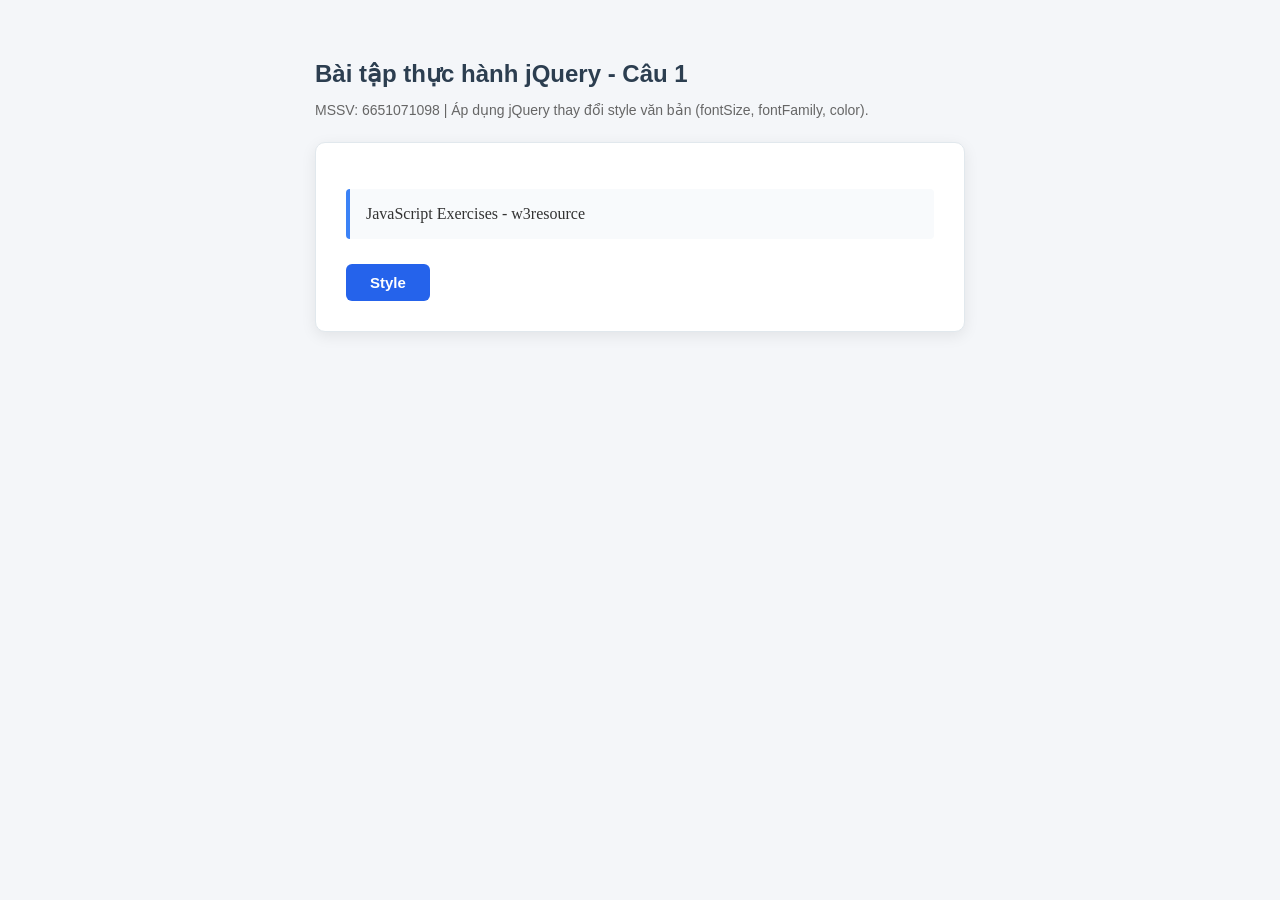
<file: C1_6651071098/index.html>
<!DOCTYPE html>
<html lang="vi">
<head>
  <meta charset="utf-8" />
  <meta name="viewport" content="width=device-width, initial-scale=1.0">
  <title>JS DOM paragraph style</title>
  <link rel="stylesheet" href="Styles/cau1.css" />
  <script src="Scripts/jquery.min.js"></script>
  <script src="Scripts/cau1.js" defer></script>
</head> 
<body>
  <div class="container">
    <h2>Bài tập thực hành jQuery - Câu 1</h2>
    <p class="desc">MSSV: 6651071098 | Áp dụng jQuery thay đổi style văn bản (fontSize, fontFamily, color).</p>
    
    <div class="card">
      <p id="text">JavaScript Exercises - w3resource</p> 
      <div>
        <button id="jsstyle" onclick="js_style()">Style</button>
      </div>
    </div>
  </div>
</body>
</html>
</file>
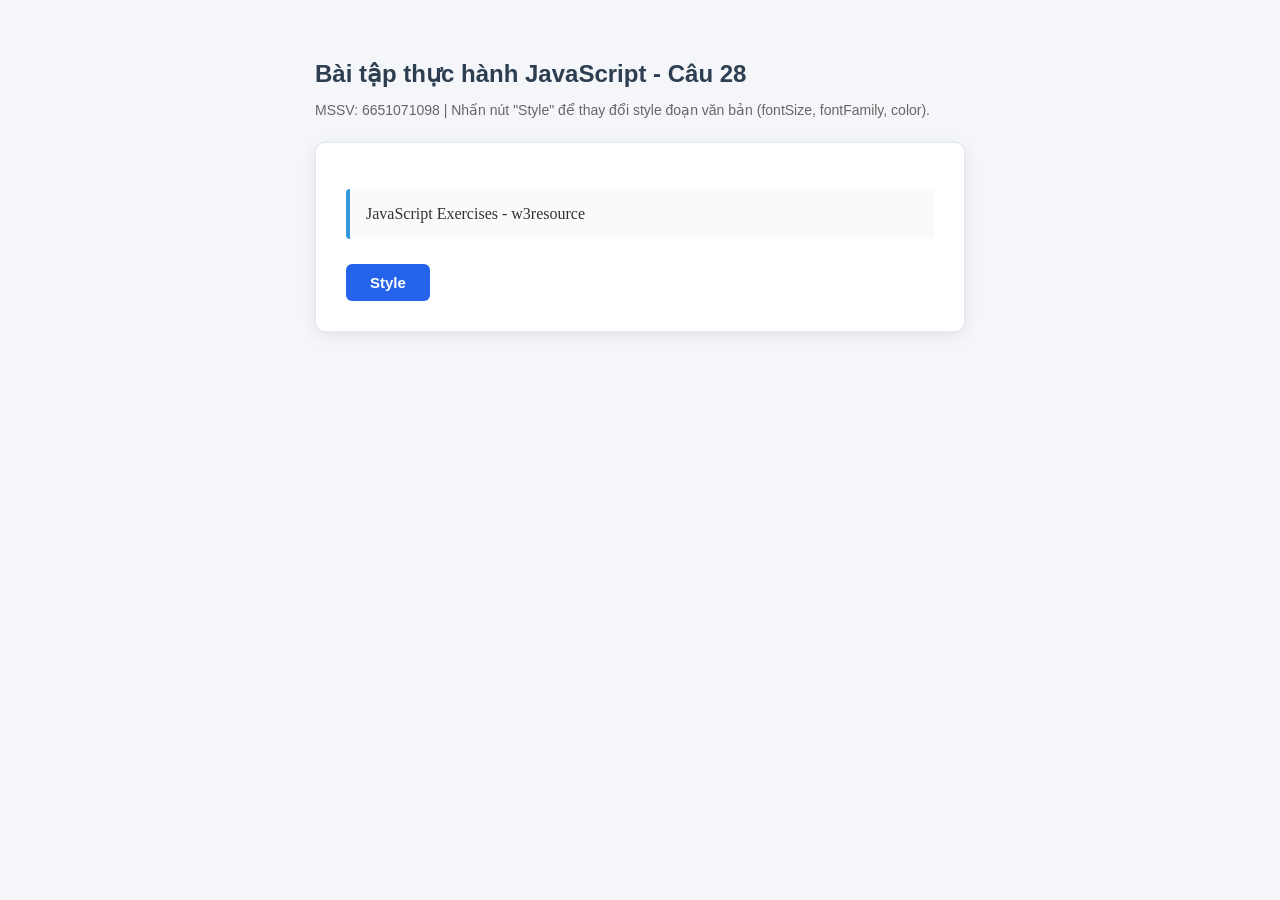
<file: C28_6651071098/index.html>
<!DOCTYPE html>
<html lang="vi">
<head>
  <meta charset="utf-8" />
  <meta name="viewport" content="width=device-width, initial-scale=1.0">
  <title>JS DOM paragraph style</title>
  <link rel="stylesheet" href="Styles/cau28.css" />
  <script src="Scripts/cau28.js" defer></script>
</head>
<body>
  <div class="container">
    <h2>Bài tập thực hành JavaScript - Câu 28</h2>
    <p class="desc">MSSV: 6651071098 | Nhấn nút "Style" để thay đổi style đoạn văn bản (fontSize, fontFamily, color).</p>
    
    <div class="card">
      <p id="text">JavaScript Exercises - w3resource</p>
      <div>
        <button id="jsstyle" onclick="js_style()">Style</button>
      </div>
    </div>
  </div>
</body>
</html>
</file>
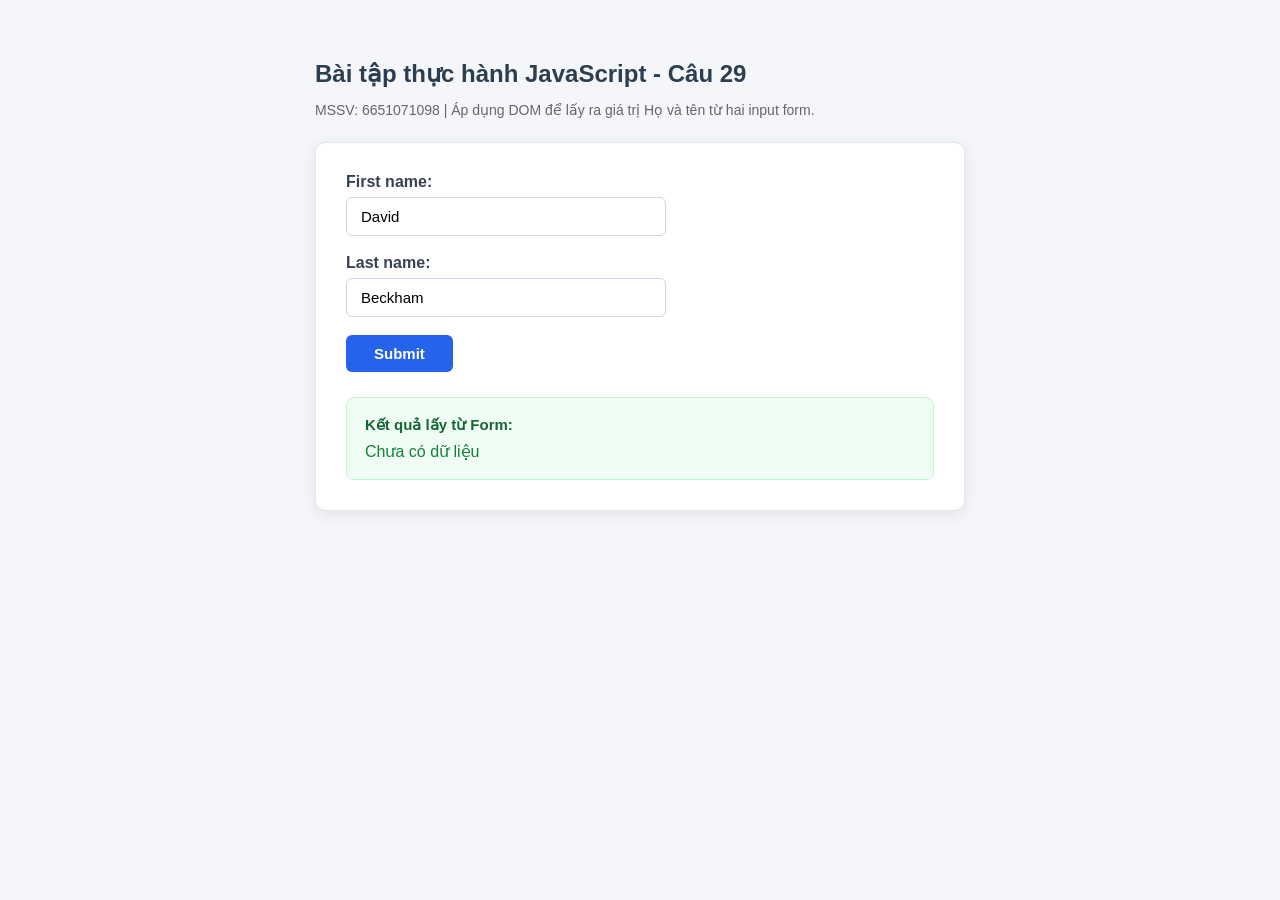
<file: C29_6651071098/index.html>
<!DOCTYPE html>
<html lang="vi">
<head>
  <meta charset="utf-8" />
  <meta name="viewport" content="width=device-width, initial-scale=1.0">
  <title>Return first and last name from a form</title>
  <link rel="stylesheet" href="Styles/cau29.css" />
  <script src="Scripts/cau29.js" defer></script>
</head>
<body>
  <div class="container">
    <h2>Bài tập thực hành JavaScript - Câu 29</h2>
    <p class="desc">MSSV: 6651071098 | Áp dụng DOM để lấy ra giá trị Họ và tên từ hai input form.</p>
    
    <div class="card">
      <form id="form1" onsubmit="getFormvalue(event); return false;">
        <div class="form-group">
          <label for="fname">First name:</label>
          <input type="text" id="fname" name="fname" value="David" />
        </div>
        
        <div class="form-group">
          <label for="lname">Last name:</label>
          <input type="text" id="lname" name="lname" value="Beckham" />
        </div>
        
        <div class="form-group">
          <input type="submit" id="submitBtn" value="Submit" />
        </div>
      </form>
      
      <div id="resultBox" class="result-box">
        <h4>Kết quả lấy từ Form:</h4>
        <p id="resultText">Chưa có dữ liệu</p>
      </div>
    </div>
  </div>
</body>
</html>
</file>
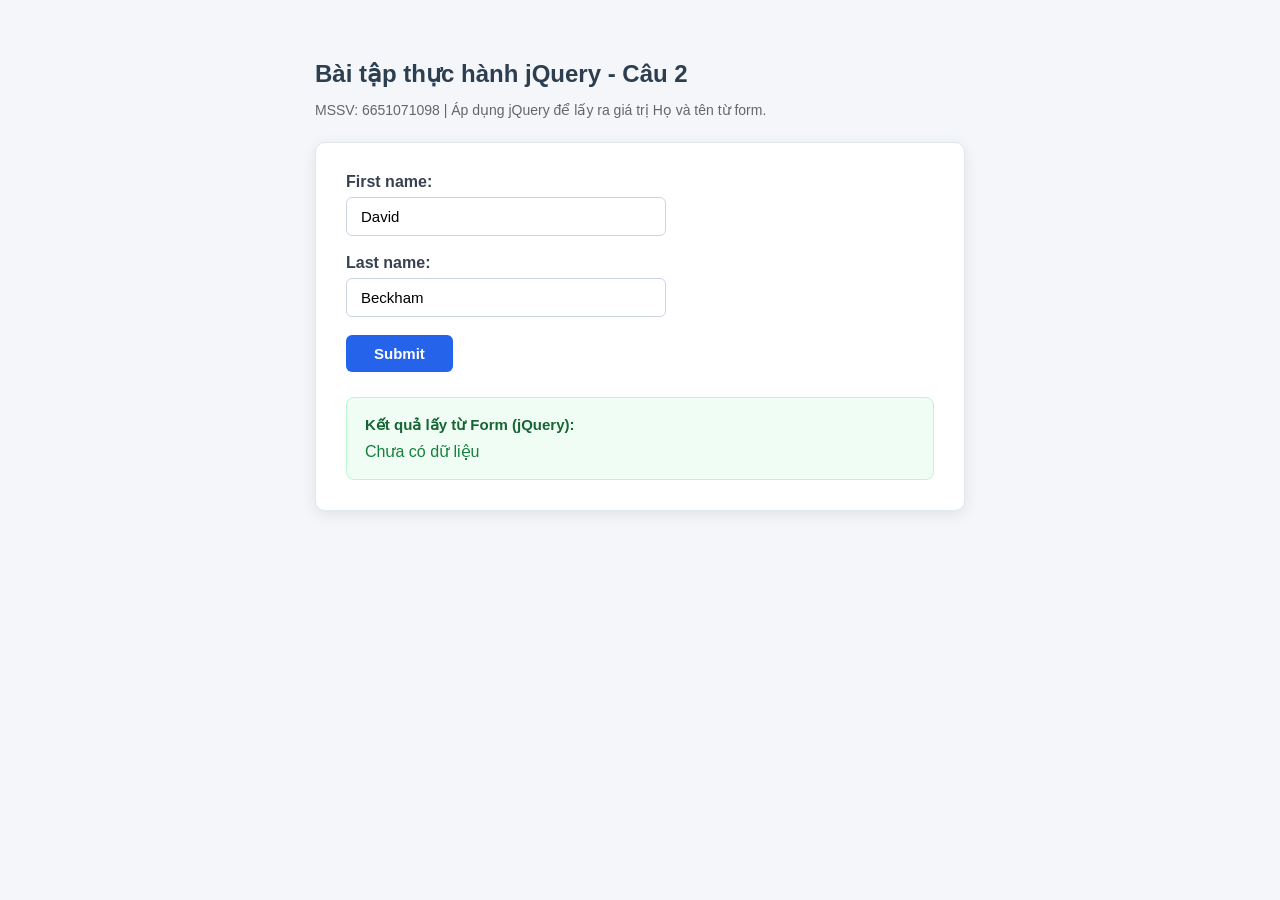
<file: C2_6651071098/index.html>
<!DOCTYPE html>
<html lang="vi">
<head>
  <meta charset="utf-8" />
  <meta name="viewport" content="width=device-width, initial-scale=1.0">
  <title>Return first and last name from a form</title>
  <link rel="stylesheet" href="Styles/cau2.css" />
  <script src="Scripts/jquery.min.js"></script>
  <script src="Scripts/cau2.js" defer></script>
</head>
<body>
  <div class="container">
    <h2>Bài tập thực hành jQuery - Câu 2</h2>
    <p class="desc">MSSV: 6651071098 | Áp dụng jQuery để lấy ra giá trị Họ và tên từ form.</p>
    
    <div class="card">
      <form id="form1" onsubmit="getFormvalue(event); return false;">
        <div class="form-group">
          <label for="fname">First name:</label>
          <input type="text" id="fname" name="fname" value="David" />
        </div>
        
        <div class="form-group">
          <label for="lname">Last name:</label>
          <input type="text" id="lname" name="lname" value="Beckham" />
        </div>
        
        <div class="form-group">
          <input type="submit" id="submitBtn" value="Submit" />
        </div>
      </form>
      
      <div id="resultBox" class="result-box">
        <h4>Kết quả lấy từ Form (jQuery):</h4>
        <p id="resultText">Chưa có dữ liệu</p>
      </div>
    </div>
  </div>
</body>
</html>
</file>
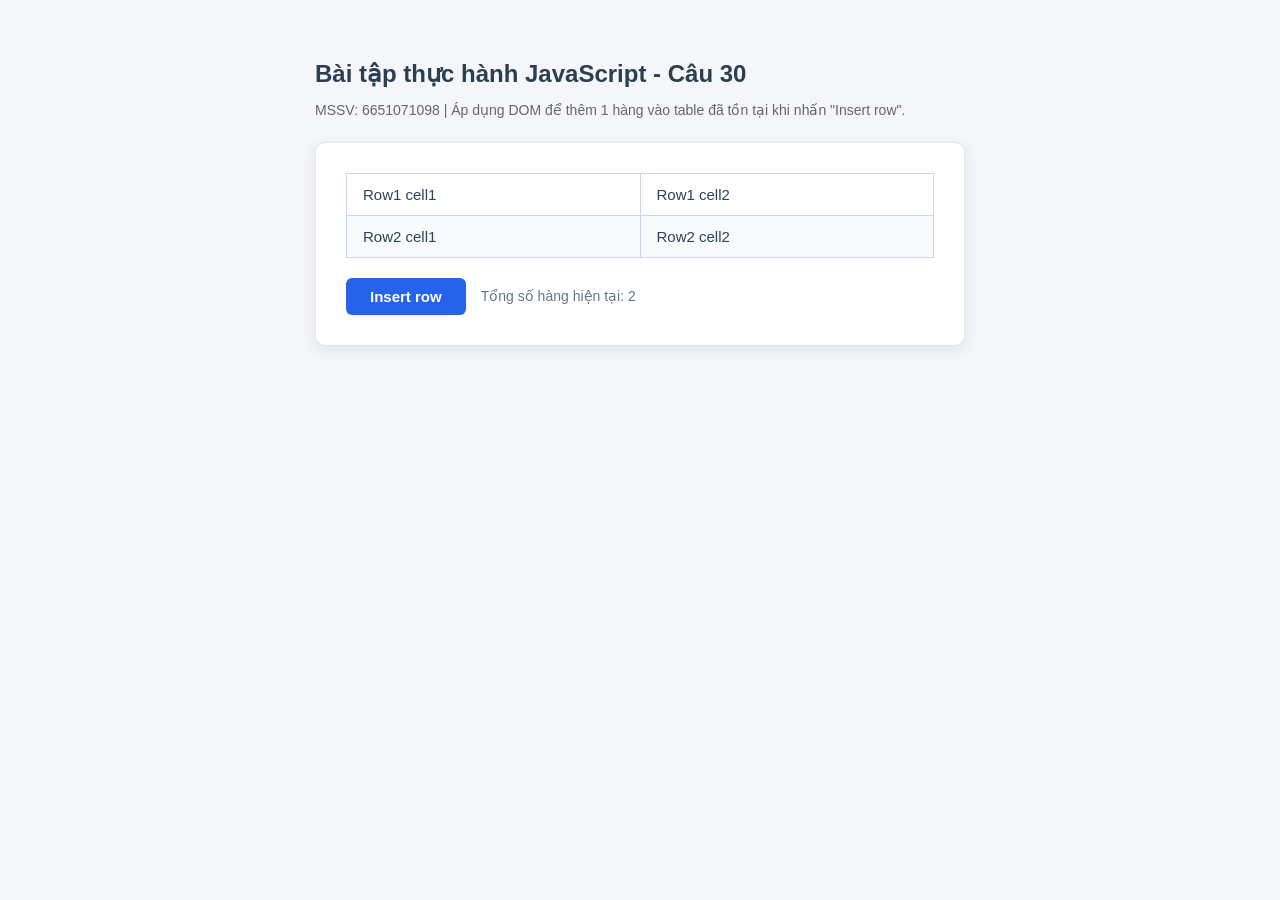
<file: C30_6651071098/index.html>
<!DOCTYPE html>
<html lang="vi">
<head>
  <meta charset="utf-8" />
  <meta name="viewport" content="width=device-width, initial-scale=1.0">
  <title>Insert row in a table - w3resource</title>
  <link rel="stylesheet" href="Styles/cau30.css" />
  <script src="Scripts/cau30.js" defer></script>
</head>
<body>
  <div class="container">
    <h2>Bài tập thực hành JavaScript - Câu 30</h2>
    <p class="desc">MSSV: 6651071098 | Áp dụng DOM để thêm 1 hàng vào table đã tồn tại khi nhấn "Insert row".</p>
    
    <div class="card">
      <table id="sampleTable" border="1">
        <tr>
          <td>Row1 cell1</td>
          <td>Row1 cell2</td>
        </tr>
        <tr>
          <td>Row2 cell1</td>
          <td>Row2 cell2</td>
        </tr>
      </table>
      
      <div class="actions">
        <input type="button" id="insertBtn" onclick="insert_Row()" value="Insert row" />
        <span id="rowCountInfo" class="info-text">Tổng số hàng hiện tại: 2</span>
      </div>
    </div>
  </div>
</body>
</html>
</file>
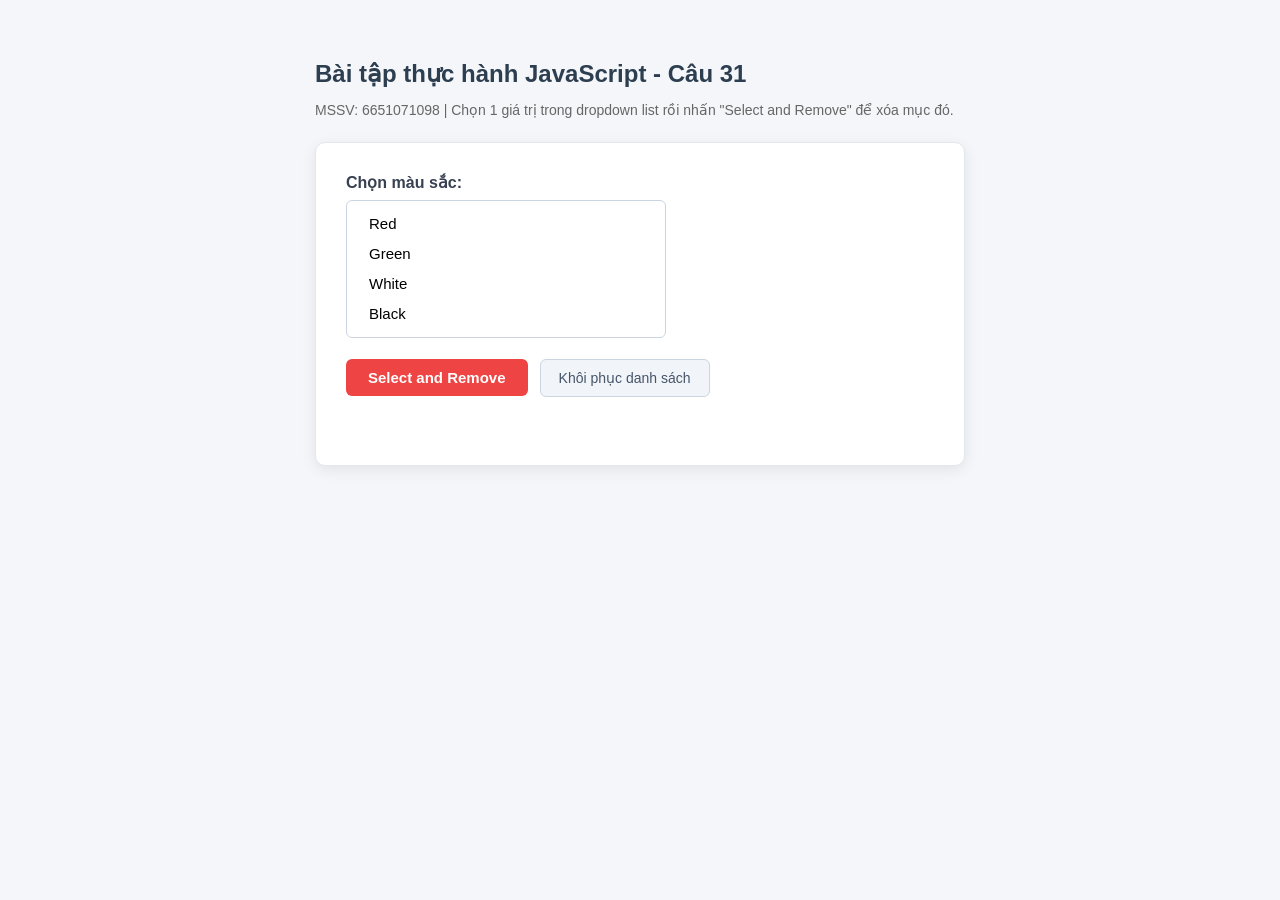
<file: C31_6651071098/index.html>
<!DOCTYPE html>
<html lang="vi">
<head>
  <meta charset="utf-8" />
  <meta name="viewport" content="width=device-width, initial-scale=1.0">
  <title>Remove items from a dropdown list</title>
  <link rel="stylesheet" href="Styles/cau31.css" />
  <script src="Scripts/cau31.js" defer></script>
</head>
<body>
  <div class="container">
    <h2>Bài tập thực hành JavaScript - Câu 31</h2>
    <p class="desc">MSSV: 6651071098 | Chọn 1 giá trị trong dropdown list rồi nhấn "Select and Remove" để xóa mục đó.</p>
    
    <div class="card">
      <form onsubmit="return false;">
        <div class="select-group">
          <label for="colorSelect">Chọn màu sắc:</label>
          <select id="colorSelect" size="4">
            <option>Red</option>
            <option>Green</option>
            <option>White</option>
            <option>Black</option>
          </select>
        </div>
        
        <div class="actions">
          <input type="button" id="removeBtn" onclick="removecolor()" value="Select and Remove" />
          <button type="button" id="resetBtn" onclick="resetList()">Khôi phục danh sách</button>
        </div>
      </form>
      
      <div id="statusMsg" class="status-msg"></div>
    </div>
  </div>
</body>
</html>
</file>
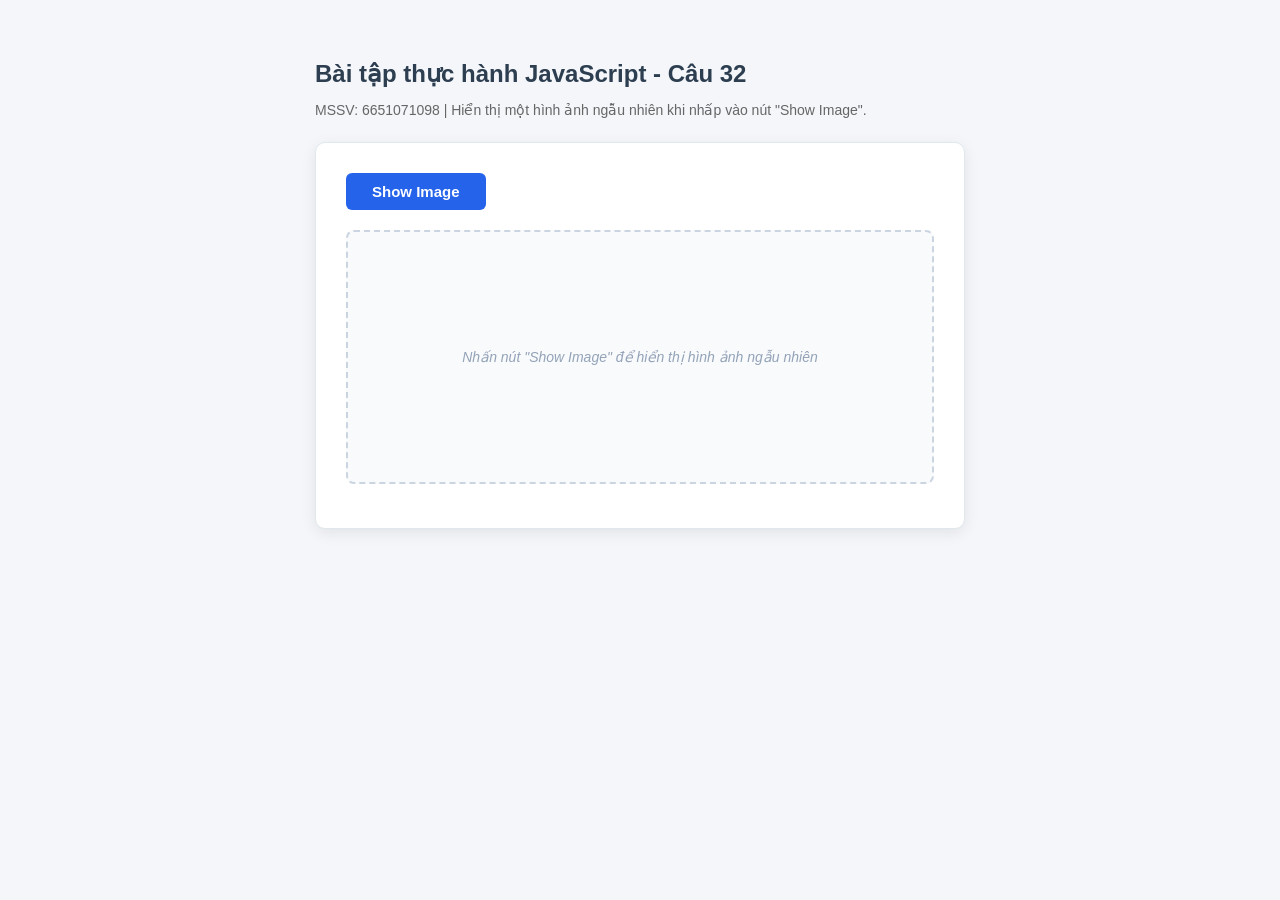
<file: C32_6651071098/index.html>
<!DOCTYPE html>
<html lang="vi">
<head>
  <meta charset="utf-8" />
  <meta name="viewport" content="width=device-width, initial-scale=1.0">
  <title>Display a random image.</title>
  <link rel="stylesheet" href="Styles/cau32.css" />
  <script src="Scripts/cau32.js" defer></script>
</head>
<body>
  <div class="container">
    <h2>Bài tập thực hành JavaScript - Câu 32</h2>
    <p class="desc">MSSV: 6651071098 | Hiển thị một hình ảnh ngẫu nhiên khi nhấp vào nút "Show Image".</p>
    
    <div class="card">
      <div class="actions">
        <button id="jsstyle" onclick="display_random_image()">Show Image</button>
      </div>

      <div id="imageContainer" class="image-container">
        <p class="placeholder-text">Nhấn nút "Show Image" để hiển thị hình ảnh ngẫu nhiên</p>
      </div>
      <div id="imageInfo" class="image-info"></div>
    </div>
  </div>
</body>
</html>
</file>
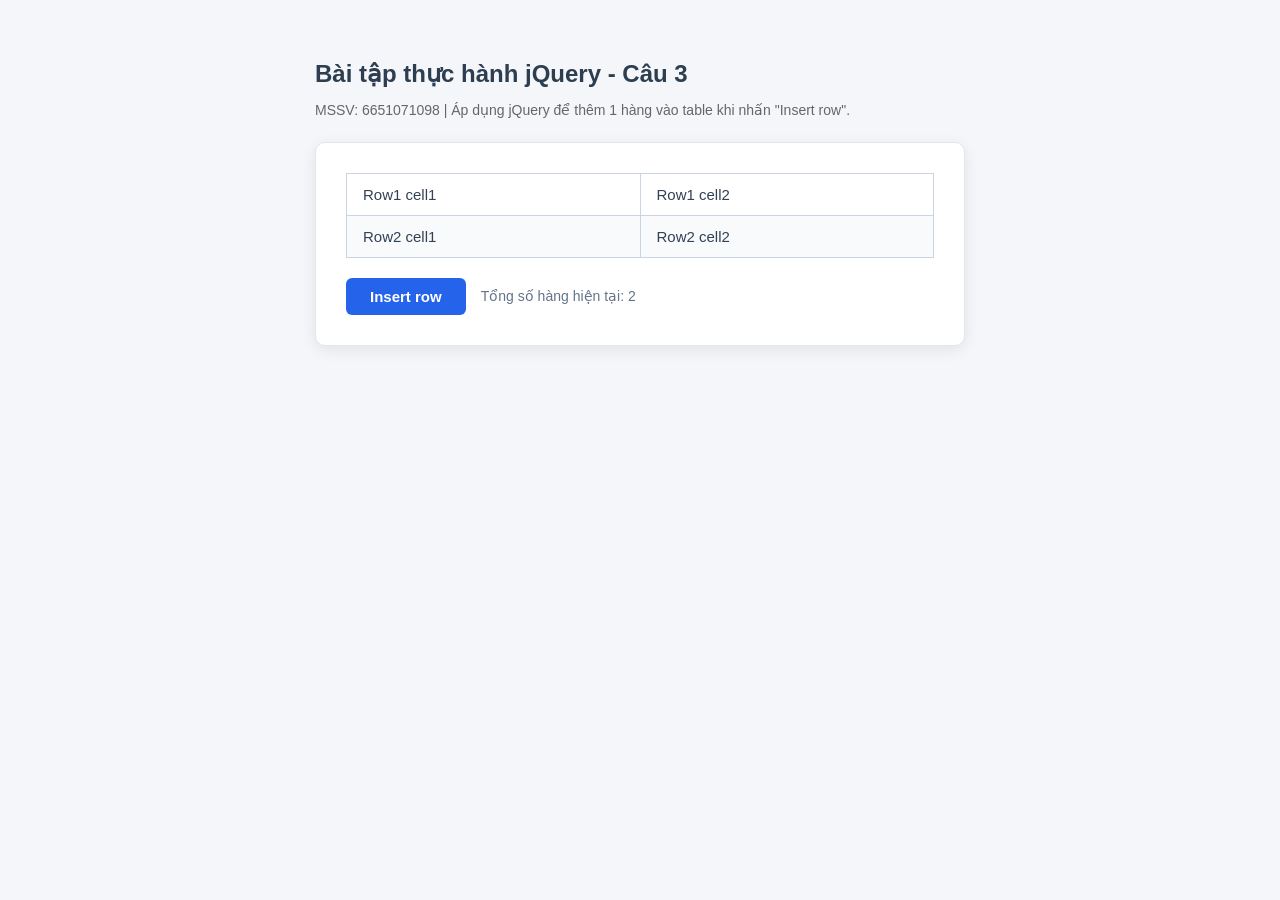
<file: C3_6651071098/index.html>
<!DOCTYPE html>
<html lang="vi">
<head>
  <meta charset="utf-8" />
  <meta name="viewport" content="width=device-width, initial-scale=1.0">
  <title>Insert row in a table - w3resource</title>
  <link rel="stylesheet" href="Styles/cau3.css" />
  <script src="Scripts/jquery.min.js"></script>
  <script src="Scripts/cau3.js" defer></script>
</head>
<body>
  <div class="container">
    <h2>Bài tập thực hành jQuery - Câu 3</h2>
    <p class="desc">MSSV: 6651071098 | Áp dụng jQuery để thêm 1 hàng vào table khi nhấn "Insert row".</p>
    
    <div class="card">
      <table id="sampleTable" border="1">
        <tr>
          <td>Row1 cell1</td>
          <td>Row1 cell2</td>
        </tr>
        <tr>
          <td>Row2 cell1</td>
          <td>Row2 cell2</td>
        </tr>
      </table>
      
      <div class="actions">
        <input type="button" id="insertBtn" onclick="insert_Row()" value="Insert row" />
        <span id="rowCountInfo" class="info-text">Tổng số hàng hiện tại: 2</span>
      </div>
    </div>
  </div>
</body>
</html>
</file>
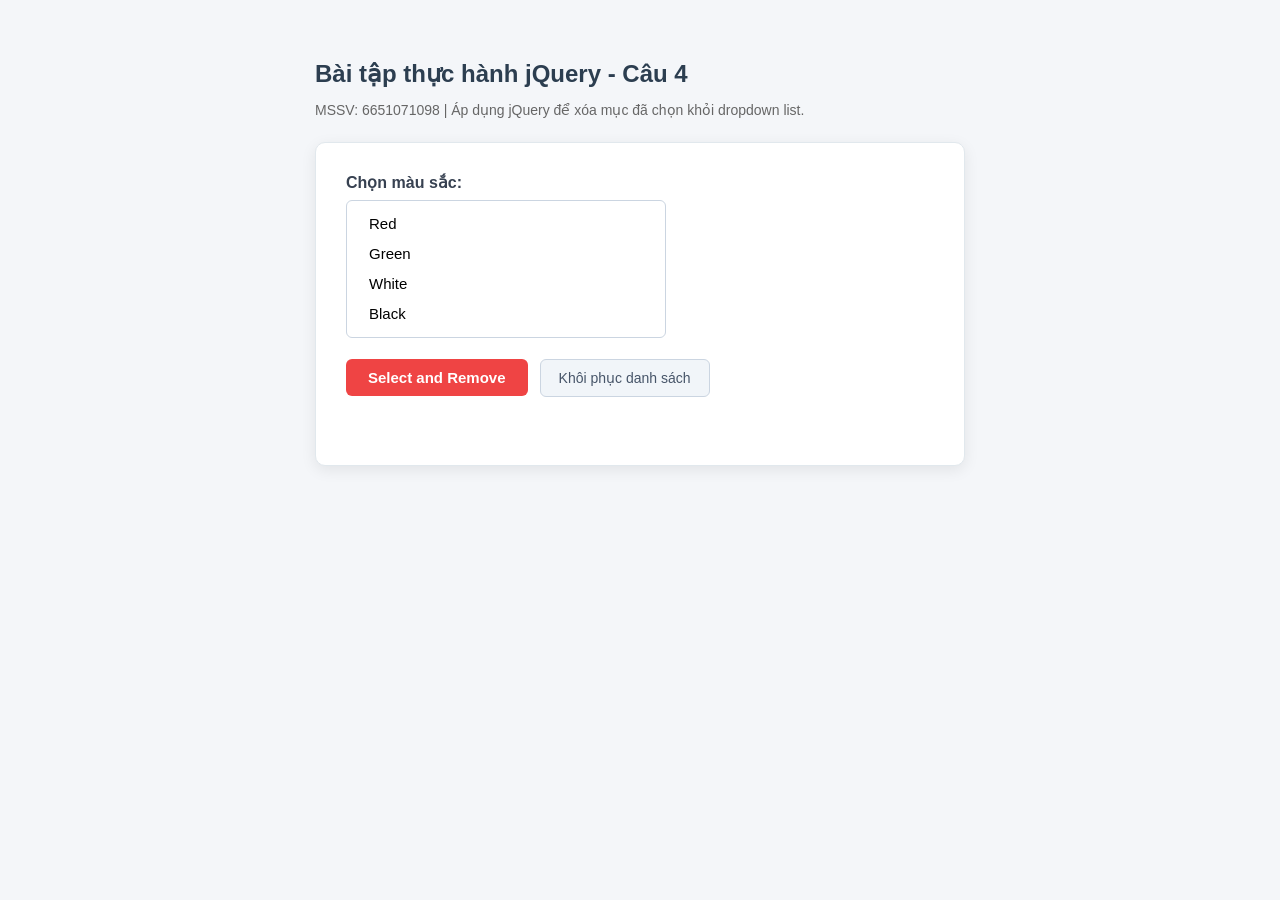
<file: C4_6651071098/index.html>
<!DOCTYPE html>
<html lang="vi">
<head>
  <meta charset="utf-8" />
  <meta name="viewport" content="width=device-width, initial-scale=1.0">
  <title>Remove items from a dropdown list</title>
  <link rel="stylesheet" href="Styles/cau4.css" />
  <script src="Scripts/jquery.min.js"></script>
  <script src="Scripts/cau4.js" defer></script>
</head>
<body>
  <div class="container">
    <h2>Bài tập thực hành jQuery - Câu 4</h2>
    <p class="desc">MSSV: 6651071098 | Áp dụng jQuery để xóa mục đã chọn khỏi dropdown list.</p>
    
    <div class="card">
      <form onsubmit="return false;">
        <div class="select-group">
          <label for="colorSelect">Chọn màu sắc:</label>
          <select id="colorSelect" size="4">
            <option>Red</option>
            <option>Green</option>
            <option>White</option>
            <option>Black</option>
          </select>
        </div>
        
        <div class="actions">
          <input type="button" id="removeBtn" onclick="removecolor()" value="Select and Remove" />
          <button type="button" id="resetBtn" onclick="resetList()">Khôi phục danh sách</button>
        </div>
      </form>
      
      <div id="statusMsg" class="status-msg"></div>
    </div>
  </div>
</body>
</html>
</file>
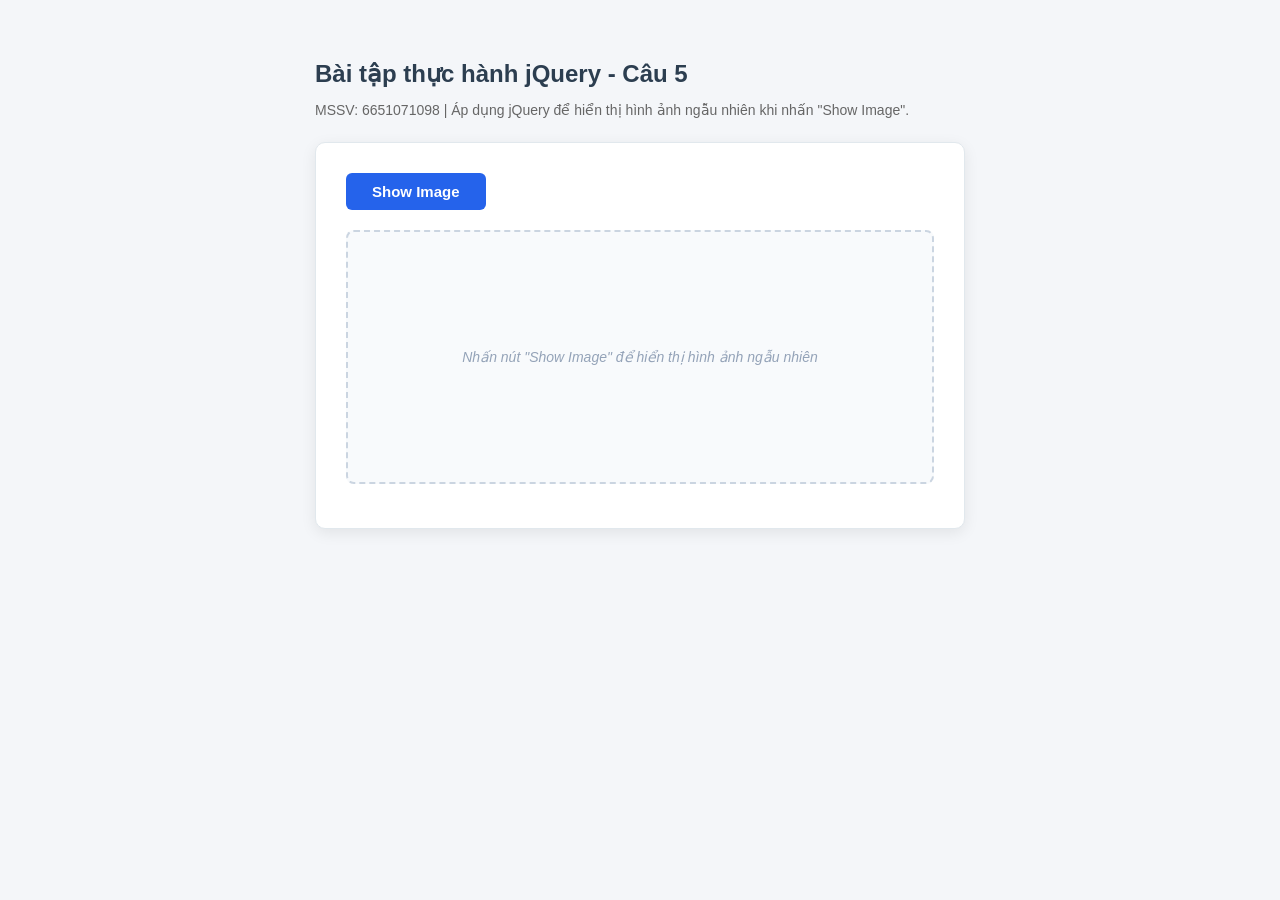
<file: C5_6651071098/index.html>
<!DOCTYPE html>
<html lang="vi">
<head>
  <meta charset="utf-8" />
  <meta name="viewport" content="width=device-width, initial-scale=1.0">
  <title>Display a random image.</title>
  <link rel="stylesheet" href="Styles/cau5.css" />
  <script src="Scripts/jquery.min.js"></script>
  <script src="Scripts/cau5.js" defer></script>
</head>
<body>
  <div class="container">
    <h2>Bài tập thực hành jQuery - Câu 5</h2>
    <p class="desc">MSSV: 6651071098 | Áp dụng jQuery để hiển thị hình ảnh ngẫu nhiên khi nhấn "Show Image".</p>
    
    <div class="card">
      <div class="actions">
        <button id="jsstyle" onclick="display_random_image()">Show Image</button>
      </div>

      <div id="imageContainer" class="image-container">
        <p class="placeholder-text">Nhấn nút "Show Image" để hiển thị hình ảnh ngẫu nhiên</p>
      </div>
      <div id="imageInfo" class="image-info"></div>
    </div>
  </div>
</body>
</html>
</file>
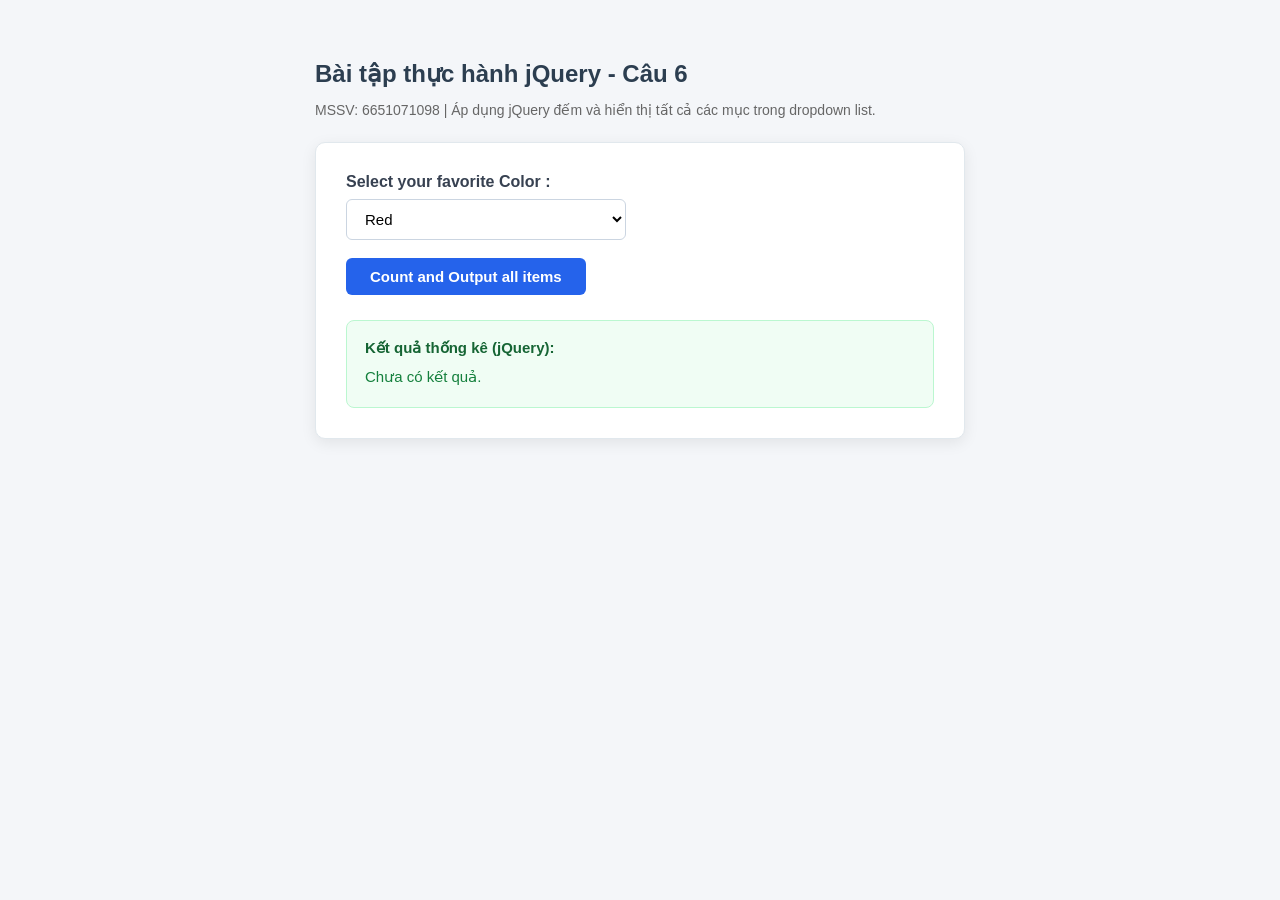
<file: C6_6651071098/index.html>
<!DOCTYPE html>
<html lang="vi">
<head>
  <meta charset="utf-8" />
  <meta name="viewport" content="width=device-width, initial-scale=1.0">
  <title>Count and display items of a dropdown list - w3resource</title>
  <link rel="stylesheet" href="Styles/cau6.css" />
  <script src="Scripts/jquery.min.js"></script>
  <script src="Scripts/cau6.js" defer></script>
</head>
<body>
  <div class="container">
    <h2>Bài tập thực hành jQuery - Câu 6</h2>
    <p class="desc">MSSV: 6651071098 | Áp dụng jQuery đếm và hiển thị tất cả các mục trong dropdown list.</p>
    
    <div class="card">
      <form onsubmit="return false;">
        <label for="mySelect" class="form-label">Select your favorite Color :</label>
        <select id="mySelect">
          <option>Red</option>
          <option>Green</option>
          <option>Blue</option>
          <option>White</option>
        </select>
        <br><br>
        <input type="button" id="countBtn" onclick="getOptions()" value="Count and Output all items" />
      </form>
      
      <div id="resultBox" class="result-box">
        <h4>Kết quả thống kê (jQuery):</h4>
        <p id="resultText">Chưa có kết quả.</p>
      </div>
    </div>
  </div>
</body>
</html>
</file>
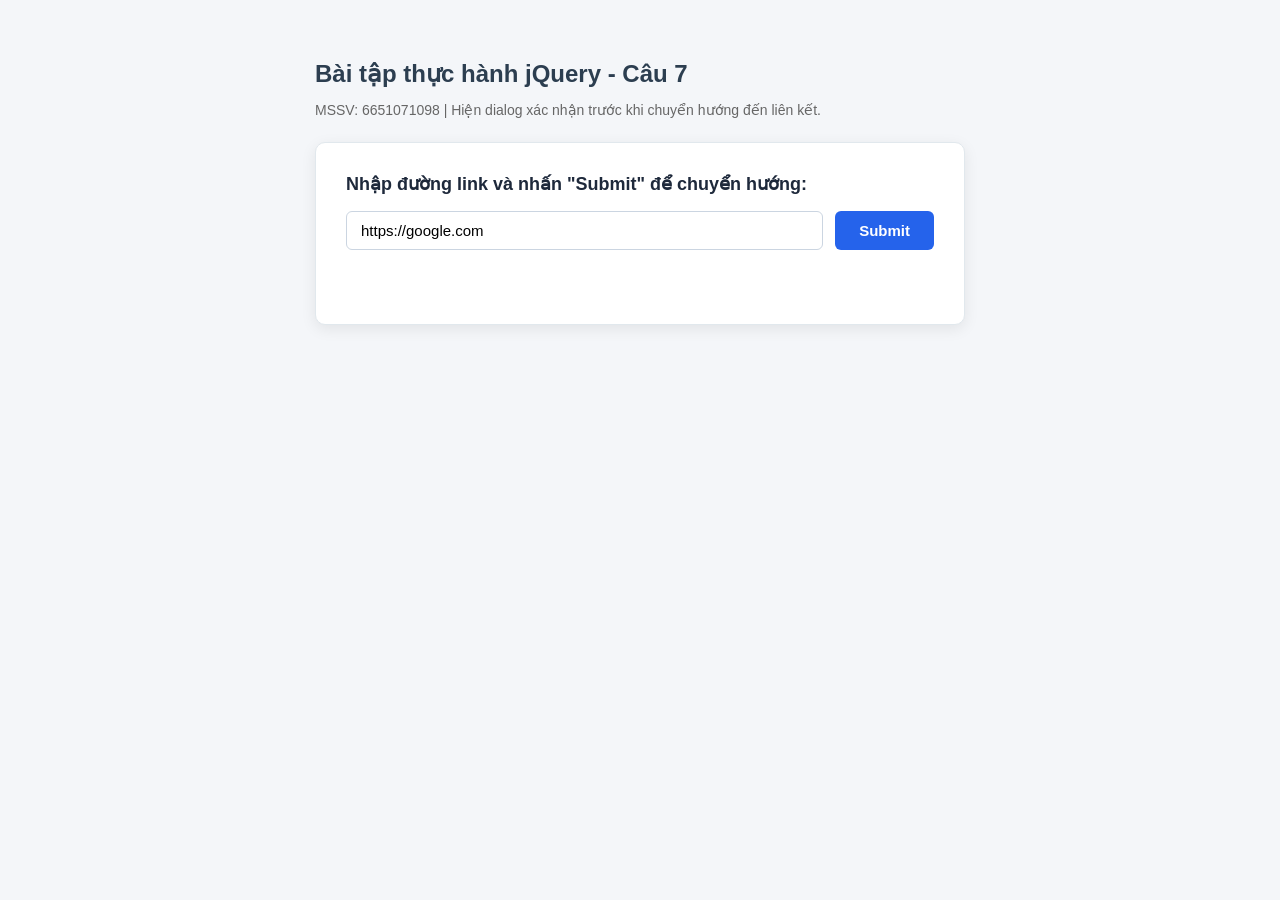
<file: C7_6651071098/index.html>
<!DOCTYPE html>
<html lang="en">
<head>
  <meta charset="UTF-8">
  <meta name="viewport" content="width=device-width, initial-scale=1.0">
  <title>Chuyển hướng đến đường link</title>
  <link rel="stylesheet" href="Styles/cau7.css">
  <script src="Scripts/jquery.min.js"></script>
  <script src="Scripts/cau7.js" defer></script>
</head>
<body>
  <div class="container">
    <h2>Bài tập thực hành jQuery - Câu 7</h2>
    <p class="desc">MSSV: 6651071098 | Hiện dialog xác nhận trước khi chuyển hướng đến liên kết.</p>
    
    <div class="card">
      <h1>Nhập đường link và nhấn "Submit" để chuyển hướng:</h1>
      <form id="linkForm">
        <div class="input-row">
          <input type="text" id="linkInput" placeholder="Ví dụ: google.com hoặc https://w3schools.com" value="https://google.com">
          <button type="submit" id="submitBtn">Submit</button>
        </div>
      </form>
      
      <div id="statusMessage" class="status-box"></div>
    </div>
  </div>
</body>
</html>
</file>
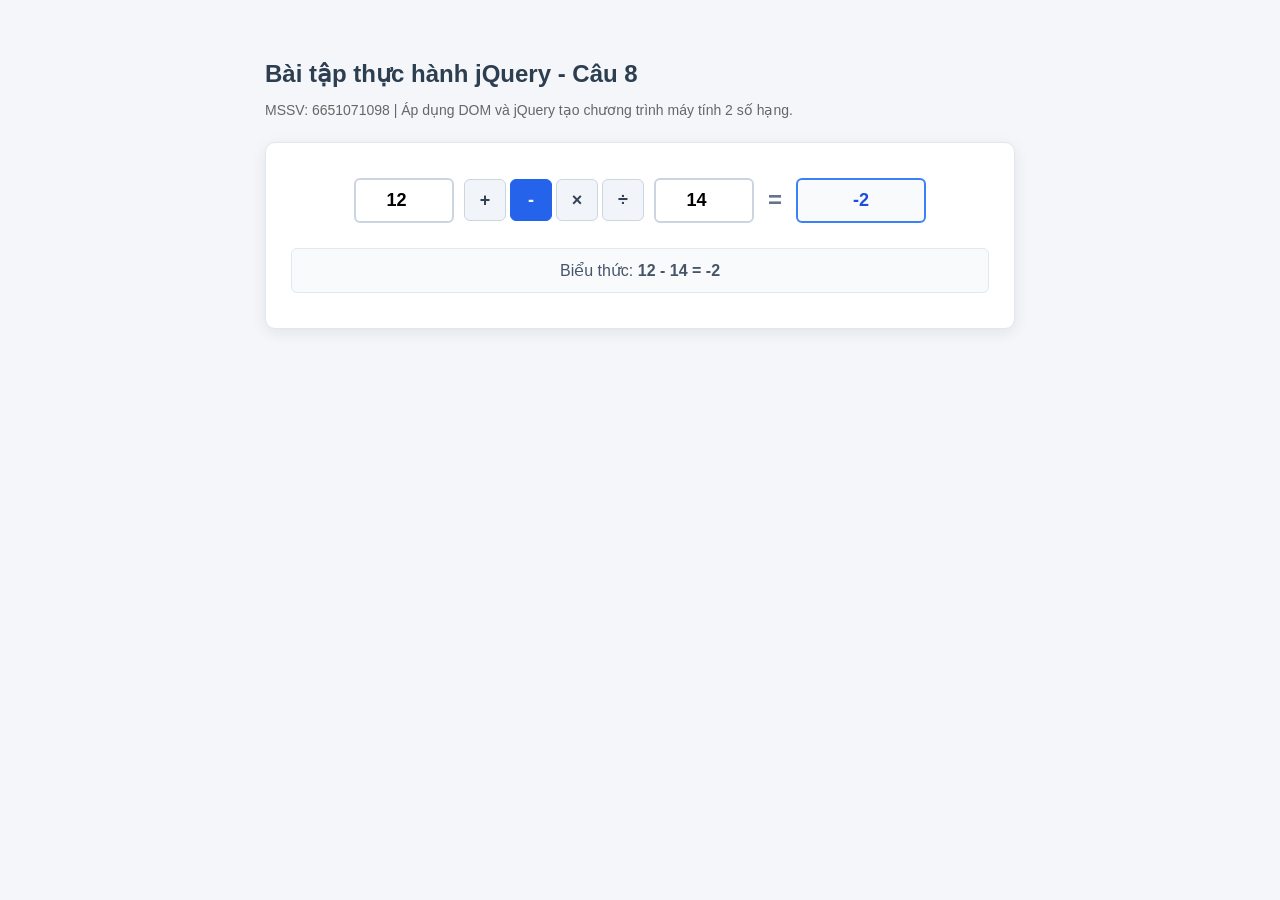
<file: C8_6651071098/index.html>
<!DOCTYPE html>
<html lang="vi">
<head>
  <meta charset="UTF-8">
  <meta name="viewport" content="width=device-width, initial-scale=1.0">
  <title>Máy tính đơn giản - Câu 8</title>
  <link rel="stylesheet" href="Styles/cau8.css">
  <script src="Scripts/jquery.min.js"></script>
  <script src="Scripts/cau8.js" defer></script>
</head>
<body>
  <div class="container">
    <h2>Bài tập thực hành jQuery - Câu 8</h2>
    <p class="desc">MSSV: 6651071098 | Áp dụng DOM và jQuery tạo chương trình máy tính 2 số hạng.</p>
    
    <div class="card">
      <div class="calculator-row">
        <input type="number" id="num1" class="calc-input" value="12" placeholder="Số thứ 1">
        
        <div class="operator-group">
          <button type="button" class="btn-op" data-op="+">+</button>
          <button type="button" class="btn-op active" data-op="-">-</button>
          <button type="button" class="btn-op" data-op="*">&times;</button>
          <button type="button" class="btn-op" data-op="/">&divide;</button>
        </div>
        
        <input type="number" id="num2" class="calc-input" value="14" placeholder="Số thứ 2">
        
        <span class="equals-sign">=</span>
        
        <input type="text" id="result" class="calc-input result-input" value="-2" readonly>
      </div>

      <div id="calculationLog" class="calc-log">
        Biểu thức hiện tại: <strong>12 - 14 = -2</strong>
      </div>
    </div>
  </div>
</body>
</html>
</file>
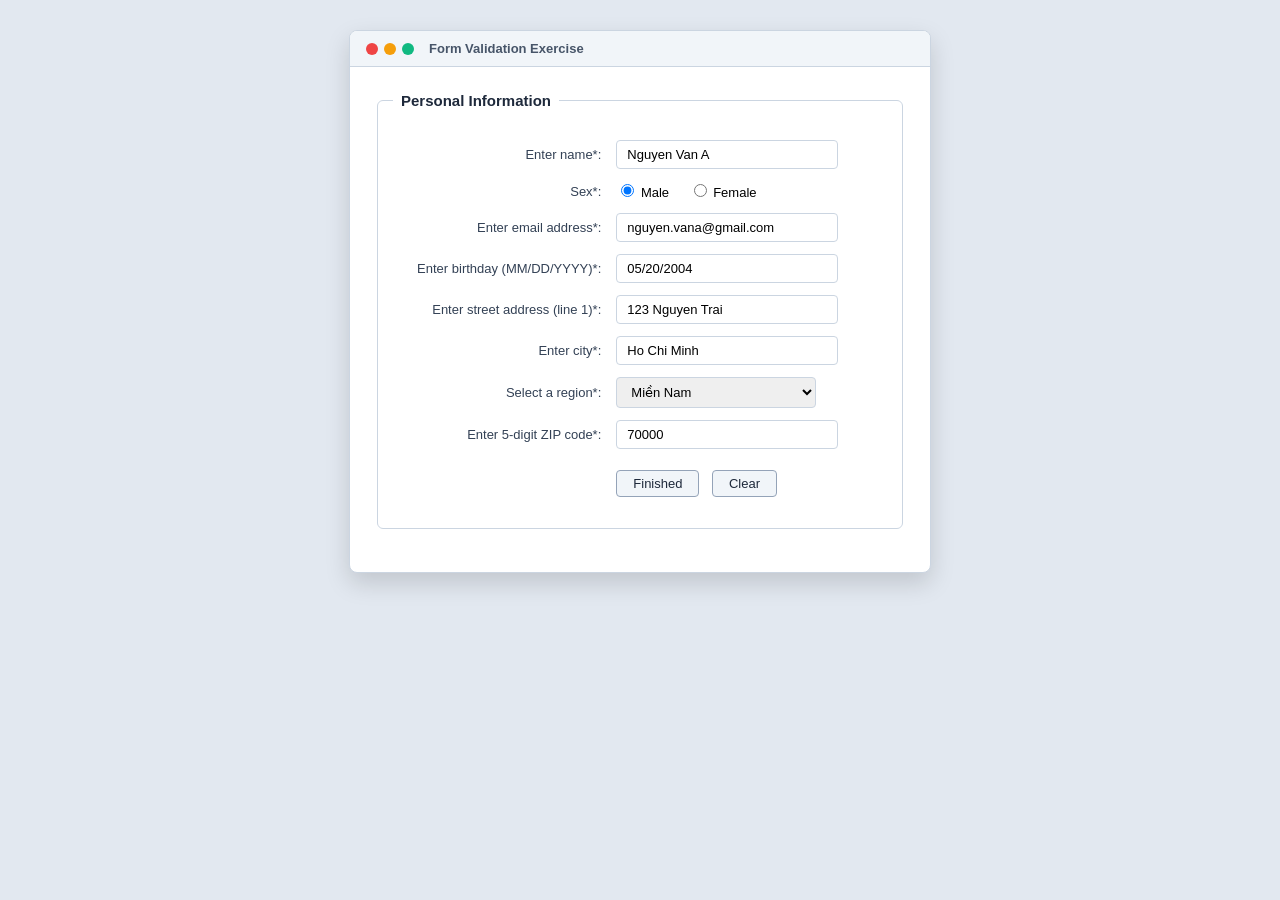
<file: C9_6651071098/index.html>
<!DOCTYPE html>
<html lang="en">
<head>
  <meta charset="UTF-8">
  <meta name="viewport" content="width=device-width, initial-scale=1.0">
  <title>Form Validation Exercise</title>
  <link rel="stylesheet" href="Styles/cau9.css">
  <script src="Scripts/jquery.min.js"></script>
  <script src="Scripts/cau9.js" defer></script>
</head>
<body>
  <div class="window-frame">
    <div class="window-header">
      <div class="window-buttons">
        <span class="btn-circle red"></span>
        <span class="btn-circle yellow"></span>
        <span class="btn-circle green"></span>
      </div>
      <div class="window-title">Form Validation Exercise</div>
    </div>
    
    <div class="window-body">
      <form id="regForm" onsubmit="return false;">
        <fieldset>
          <legend>Personal Information</legend>
          
          <table class="form-table">
            <tr>
              <td class="col-label"><label for="fullname">Enter name*:</label></td>
              <td class="col-input"><input type="text" id="fullname" name="fullname" value="Nguyen Van A"></td>
            </tr>
            
            <tr>
              <td class="col-label"><label>Sex*:</label></td>
              <td class="col-input">
                <label class="radio-label"><input type="radio" name="sex" value="Male" checked> Male</label>
                <label class="radio-label"><input type="radio" name="sex" value="Female"> Female</label>
              </td>
            </tr>
            
            <tr>
              <td class="col-label"><label for="email">Enter email address*:</label></td>
              <td class="col-input"><input type="text" id="email" name="email" value="nguyen.vana@gmail.com"></td>
            </tr>
            
            <tr>
              <td class="col-label"><label for="birthday">Enter birthday (MM/DD/YYYY)*:</label></td>
              <td class="col-input"><input type="text" id="birthday" name="birthday" value="05/20/2004"></td>
            </tr>
            
            <tr>
              <td class="col-label"><label for="address">Enter street address (line 1)*:</label></td>
              <td class="col-input"><input type="text" id="address" name="address" value="123 Nguyen Trai"></td>
            </tr>
            
            <tr>
              <td class="col-label"><label for="city">Enter city*:</label></td>
              <td class="col-input"><input type="text" id="city" name="city" value="Ho Chi Minh"></td>
            </tr>
            
            <tr>
              <td class="col-label"><label for="region">Select a region*:</label></td>
              <td class="col-input">
                <select id="region" name="region">
                  <option value="">-- Choose Region --</option>
                  <option value="North">Miền Bắc</option>
                  <option value="Central">Miền Trung</option>
                  <option value="South" selected>Miền Nam</option>
                </select>
              </td>
            </tr>
            
            <tr>
              <td class="col-label"><label for="zipcode">Enter 5-digit ZIP code*:</label></td>
              <td class="col-input"><input type="text" id="zipcode" name="zipcode" value="70000"></td>
            </tr>
            
            <tr>
              <td></td>
              <td class="col-actions">
                <button type="button" id="btnFinished">Finished</button>
                <button type="button" id="btnClear">Clear</button>
              </td>
            </tr>
          </table>
        </fieldset>
      </form>
      
      <div id="validationResult" class="validation-result"></div>
    </div>
  </div>
</body>
</html>
</file>
<file: C1_6651071098/Styles/cau1.css>
/* cau1.css - Styles cho Câu 1 */
body {
  font-family: -apple-system, BlinkMacSystemFont, "Segoe UI", Roboto, Helvetica, Arial, sans-serif;
  background: #f4f6f9;
  margin: 0;
  padding: 40px 20px;
  display: flex;
  justify-content: center;
}

.container {
  width: 100%;
  max-width: 650px;
}

h2 {
  color: #2c3e50;
  margin-bottom: 8px;
}

.desc {
  color: #666;
  font-size: 14px;
  margin-bottom: 24px;
}

.card {
  background: #ffffff;
  padding: 30px;
  border-radius: 10px;
  box-shadow: 0 4px 15px rgba(0, 0, 0, 0.08);
  border: 1px solid #e1e8ed;
}

#text {
  font-size: 16px;
  font-family: "Times New Roman", Times, serif;
  color: #333333;
  padding: 16px;
  background: #f8fafc;
  border-left: 4px solid #3b82f6;
  border-radius: 4px;
  margin-bottom: 25px;
  transition: all 0.3s ease;
}

#jsstyle {
  background-color: #2563eb;
  color: #ffffff;
  border: none;
  padding: 10px 24px;
  font-size: 15px;
  font-weight: 600;
  border-radius: 6px;
  cursor: pointer;
  transition: background-color 0.2s, transform 0.1s;
}

#jsstyle:hover {
  background-color: #1d4ed8;
}

#jsstyle:active {
  transform: scale(0.98);
}
</file>
<file: C28_6651071098/Styles/cau28.css>
/* cau28.css - Styles cho Câu 28 */
body {
  font-family: -apple-system, BlinkMacSystemFont, "Segoe UI", Roboto, Helvetica, Arial, sans-serif;
  background: #f4f6f9;
  margin: 0;
  padding: 40px 20px;
  display: flex;
  justify-content: center;
}

.container {
  width: 100%;
  max-width: 650px;
}

h2 {
  color: #2c3e50;
  margin-bottom: 8px;
}

.desc {
  color: #666;
  font-size: 14px;
  margin-bottom: 24px;
}

.card {
  background: #ffffff;
  padding: 30px;
  border-radius: 10px;
  box-shadow: 0 4px 15px rgba(0, 0, 0, 0.08);
  border: 1px solid #e1e8ed;
}

#text {
  font-size: 16px;
  font-family: "Times New Roman", Times, serif;
  color: #333333;
  padding: 16px;
  background: #f8fafc;
  border-left: 4px solid #3498db;
  border-radius: 4px;
  margin-bottom: 25px;
  transition: all 0.3s ease;
}

#jsstyle {
  background-color: #2563eb;
  color: #ffffff;
  border: none;
  padding: 10px 24px;
  font-size: 15px;
  font-weight: 600;
  border-radius: 6px;
  cursor: pointer;
  transition: background-color 0.2s, transform 0.1s;
}

#jsstyle:hover {
  background-color: #1d4ed8;
}

#jsstyle:active {
  transform: scale(0.98);
}
</file>
<file: C29_6651071098/Styles/cau29.css>
/* cau29.css - Styles cho Câu 29 */
body {
  font-family: -apple-system, BlinkMacSystemFont, "Segoe UI", Roboto, Helvetica, Arial, sans-serif;
  background: #f4f6f9;
  margin: 0;
  padding: 40px 20px;
  display: flex;
  justify-content: center;
}

.container {
  width: 100%;
  max-width: 650px;
}

h2 {
  color: #2c3e50;
  margin-bottom: 8px;
}

.desc {
  color: #666;
  font-size: 14px;
  margin-bottom: 24px;
}

.card {
  background: #ffffff;
  padding: 30px;
  border-radius: 10px;
  box-shadow: 0 4px 15px rgba(0, 0, 0, 0.08);
  border: 1px solid #e1e8ed;
}

.form-group {
  margin-bottom: 18px;
}

.form-group label {
  display: block;
  font-weight: 600;
  color: #374151;
  margin-bottom: 6px;
}

.form-group input[type="text"] {
  width: 100%;
  max-width: 320px;
  padding: 10px 14px;
  border: 1px solid #cbd5e1;
  border-radius: 6px;
  font-size: 15px;
  transition: border-color 0.2s, box-shadow 0.2s;
  box-sizing: border-box;
}

.form-group input[type="text"]:focus {
  outline: none;
  border-color: #2563eb;
  box-shadow: 0 0 0 3px rgba(37, 99, 235, 0.15);
}

#submitBtn {
  background-color: #2563eb;
  color: #ffffff;
  border: none;
  padding: 10px 28px;
  font-size: 15px;
  font-weight: 600;
  border-radius: 6px;
  cursor: pointer;
  transition: background-color 0.2s, transform 0.1s;
}

#submitBtn:hover {
  background-color: #1d4ed8;
}

#submitBtn:active {
  transform: scale(0.98);
}

.result-box {
  margin-top: 25px;
  padding: 18px;
  background-color: #f0fdf4;
  border: 1px solid #bbf7d0;
  border-radius: 8px;
}

.result-box h4 {
  margin: 0 0 8px 0;
  color: #166534;
  font-size: 15px;
}

.result-box p {
  margin: 0;
  color: #15803d;
  font-size: 16px;
}
</file>
<file: C2_6651071098/Styles/cau2.css>
/* cau2.css - Styles cho Câu 2 */
body {
  font-family: -apple-system, BlinkMacSystemFont, "Segoe UI", Roboto, Helvetica, Arial, sans-serif;
  background: #f4f6f9;
  margin: 0;
  padding: 40px 20px;
  display: flex;
  justify-content: center;
}

.container {
  width: 100%;
  max-width: 650px;
}

h2 {
  color: #2c3e50;
  margin-bottom: 8px;
}

.desc {
  color: #666;
  font-size: 14px;
  margin-bottom: 24px;
}

.card {
  background: #ffffff;
  padding: 30px;
  border-radius: 10px;
  box-shadow: 0 4px 15px rgba(0, 0, 0, 0.08);
  border: 1px solid #e1e8ed;
}

.form-group {
  margin-bottom: 18px;
}

.form-group label {
  display: block;
  font-weight: 600;
  color: #374151;
  margin-bottom: 6px;
}

.form-group input[type="text"] {
  width: 100%;
  max-width: 320px;
  padding: 10px 14px;
  border: 1px solid #cbd5e1;
  border-radius: 6px;
  font-size: 15px;
  box-sizing: border-box;
}

.form-group input[type="text"]:focus {
  outline: none;
  border-color: #2563eb;
  box-shadow: 0 0 0 3px rgba(37, 99, 235, 0.15);
}

#submitBtn {
  background-color: #2563eb;
  color: #ffffff;
  border: none;
  padding: 10px 28px;
  font-size: 15px;
  font-weight: 600;
  border-radius: 6px;
  cursor: pointer;
}

#submitBtn:hover {
  background-color: #1d4ed8;
}

.result-box {
  margin-top: 25px;
  padding: 18px;
  background-color: #f0fdf4;
  border: 1px solid #bbf7d0;
  border-radius: 8px;
}

.result-box h4 {
  margin: 0 0 8px 0;
  color: #166534;
  font-size: 15px;
}

.result-box p {
  margin: 0;
  color: #15803d;
  font-size: 16px;
}
</file>
<file: C30_6651071098/Styles/cau30.css>
/* cau30.css - Styles cho Câu 30 */
body {
  font-family: -apple-system, BlinkMacSystemFont, "Segoe UI", Roboto, Helvetica, Arial, sans-serif;
  background: #f4f6f9;
  margin: 0;
  padding: 40px 20px;
  display: flex;
  justify-content: center;
}

.container {
  width: 100%;
  max-width: 650px;
}

h2 {
  color: #2c3e50;
  margin-bottom: 8px;
}

.desc {
  color: #666;
  font-size: 14px;
  margin-bottom: 24px;
}

.card {
  background: #ffffff;
  padding: 30px;
  border-radius: 10px;
  box-shadow: 0 4px 15px rgba(0, 0, 0, 0.08);
  border: 1px solid #e1e8ed;
}

#sampleTable {
  width: 100%;
  border-collapse: collapse;
  margin-bottom: 20px;
}

#sampleTable td {
  padding: 12px 16px;
  border: 1px solid #cbd5e1;
  text-align: left;
  font-size: 15px;
  color: #334155;
  transition: background-color 0.2s;
}

#sampleTable tr:nth-child(even) td {
  background-color: #f8fafc;
}

#sampleTable tr:hover td {
  background-color: #f1f5f9;
}

.actions {
  display: flex;
  align-items: center;
  gap: 15px;
}

#insertBtn {
  background-color: #2563eb;
  color: #ffffff;
  border: none;
  padding: 10px 24px;
  font-size: 15px;
  font-weight: 600;
  border-radius: 6px;
  cursor: pointer;
  transition: background-color 0.2s, transform 0.1s;
}

#insertBtn:hover {
  background-color: #1d4ed8;
}

#insertBtn:active {
  transform: scale(0.98);
}

.info-text {
  font-size: 14px;
  color: #64748b;
  font-weight: 500;
}
</file>
<file: C31_6651071098/Styles/cau31.css>
/* cau31.css - Styles cho Câu 31 */
body {
  font-family: -apple-system, BlinkMacSystemFont, "Segoe UI", Roboto, Helvetica, Arial, sans-serif;
  background: #f4f6f9;
  margin: 0;
  padding: 40px 20px;
  display: flex;
  justify-content: center;
}

.container {
  width: 100%;
  max-width: 650px;
}

h2 {
  color: #2c3e50;
  margin-bottom: 8px;
}

.desc {
  color: #666;
  font-size: 14px;
  margin-bottom: 24px;
}

.card {
  background: #ffffff;
  padding: 30px;
  border-radius: 10px;
  box-shadow: 0 4px 15px rgba(0, 0, 0, 0.08);
  border: 1px solid #e1e8ed;
}

.select-group {
  margin-bottom: 20px;
}

.select-group label {
  display: block;
  font-weight: 600;
  color: #374151;
  margin-bottom: 8px;
}

#colorSelect {
  width: 100%;
  max-width: 320px;
  padding: 8px 12px;
  border: 1px solid #cbd5e1;
  border-radius: 6px;
  font-size: 15px;
  outline: none;
  background: #ffffff;
}

#colorSelect option {
  padding: 6px 10px;
}

.actions {
  display: flex;
  gap: 12px;
  align-items: center;
}

#removeBtn {
  background-color: #ef4444;
  color: #ffffff;
  border: none;
  padding: 10px 22px;
  font-size: 15px;
  font-weight: 600;
  border-radius: 6px;
  cursor: pointer;
  transition: background-color 0.2s, transform 0.1s;
}

#removeBtn:hover {
  background-color: #dc2626;
}

#removeBtn:active {
  transform: scale(0.98);
}

#resetBtn {
  background-color: #f1f5f9;
  color: #475569;
  border: 1px solid #cbd5e1;
  padding: 10px 18px;
  font-size: 14px;
  font-weight: 500;
  border-radius: 6px;
  cursor: pointer;
  transition: background-color 0.2s;
}

#resetBtn:hover {
  background-color: #e2e8f0;
}

.status-msg {
  margin-top: 18px;
  font-size: 14px;
  font-weight: 500;
  color: #059669;
  min-height: 20px;
}
</file>
<file: C32_6651071098/Styles/cau32.css>
/* cau32.css - Styles cho Câu 32 */
body {
  font-family: -apple-system, BlinkMacSystemFont, "Segoe UI", Roboto, Helvetica, Arial, sans-serif;
  background: #f4f6f9;
  margin: 0;
  padding: 40px 20px;
  display: flex;
  justify-content: center;
}

.container {
  width: 100%;
  max-width: 650px;
}

h2 {
  color: #2c3e50;
  margin-bottom: 8px;
}

.desc {
  color: #666;
  font-size: 14px;
  margin-bottom: 24px;
}

.card {
  background: #ffffff;
  padding: 30px;
  border-radius: 10px;
  box-shadow: 0 4px 15px rgba(0, 0, 0, 0.08);
  border: 1px solid #e1e8ed;
}

.actions {
  margin-bottom: 20px;
}

#jsstyle {
  background-color: #2563eb;
  color: #ffffff;
  border: none;
  padding: 10px 26px;
  font-size: 15px;
  font-weight: 600;
  border-radius: 6px;
  cursor: pointer;
  transition: background-color 0.2s, transform 0.1s;
}

#jsstyle:hover {
  background-color: #1d4ed8;
}

#jsstyle:active {
  transform: scale(0.98);
}

.image-container {
  min-height: 220px;
  display: flex;
  align-items: center;
  justify-content: center;
  border: 2px dashed #cbd5e1;
  border-radius: 8px;
  padding: 15px;
  background-color: #f8fafc;
  overflow: hidden;
}

.image-container img {
  border-radius: 6px;
  box-shadow: 0 4px 12px rgba(0, 0, 0, 0.15);
  display: block;
  max-width: 100%;
  height: auto;
  transition: opacity 0.3s ease;
}

.placeholder-text {
  color: #94a3b8;
  font-style: italic;
  font-size: 14px;
}

.image-info {
  margin-top: 14px;
  font-size: 14px;
  color: #475569;
  font-weight: 500;
}
</file>
<file: C3_6651071098/Styles/cau3.css>
/* cau3.css - Styles cho Câu 3 */
body {
  font-family: -apple-system, BlinkMacSystemFont, "Segoe UI", Roboto, Helvetica, Arial, sans-serif;
  background: #f4f6f9;
  margin: 0;
  padding: 40px 20px;
  display: flex;
  justify-content: center;
}

.container {
  width: 100%;
  max-width: 650px;
}

h2 {
  color: #2c3e50;
  margin-bottom: 8px;
}

.desc {
  color: #666;
  font-size: 14px;
  margin-bottom: 24px;
}

.card {
  background: #ffffff;
  padding: 30px;
  border-radius: 10px;
  box-shadow: 0 4px 15px rgba(0, 0, 0, 0.08);
  border: 1px solid #e1e8ed;
}

#sampleTable {
  width: 100%;
  border-collapse: collapse;
  margin-bottom: 20px;
}

#sampleTable td {
  padding: 12px 16px;
  border: 1px solid #cbd5e1;
  text-align: left;
  font-size: 15px;
  color: #334155;
  transition: background-color 0.2s;
}

#sampleTable tr:nth-child(even) td {
  background-color: #f8fafc;
}

#sampleTable tr:hover td {
  background-color: #f1f5f9;
}

.actions {
  display: flex;
  align-items: center;
  gap: 15px;
}

#insertBtn {
  background-color: #2563eb;
  color: #ffffff;
  border: none;
  padding: 10px 24px;
  font-size: 15px;
  font-weight: 600;
  border-radius: 6px;
  cursor: pointer;
}

#insertBtn:hover {
  background-color: #1d4ed8;
}

.info-text {
  font-size: 14px;
  color: #64748b;
  font-weight: 500;
}
</file>
<file: C4_6651071098/Styles/cau4.css>
/* cau4.css - Styles cho Câu 4 */
body {
  font-family: -apple-system, BlinkMacSystemFont, "Segoe UI", Roboto, Helvetica, Arial, sans-serif;
  background: #f4f6f9;
  margin: 0;
  padding: 40px 20px;
  display: flex;
  justify-content: center;
}

.container {
  width: 100%;
  max-width: 650px;
}

h2 {
  color: #2c3e50;
  margin-bottom: 8px;
}

.desc {
  color: #666;
  font-size: 14px;
  margin-bottom: 24px;
}

.card {
  background: #ffffff;
  padding: 30px;
  border-radius: 10px;
  box-shadow: 0 4px 15px rgba(0, 0, 0, 0.08);
  border: 1px solid #e1e8ed;
}

.select-group {
  margin-bottom: 20px;
}

.select-group label {
  display: block;
  font-weight: 600;
  color: #374151;
  margin-bottom: 8px;
}

#colorSelect {
  width: 100%;
  max-width: 320px;
  padding: 8px 12px;
  border: 1px solid #cbd5e1;
  border-radius: 6px;
  font-size: 15px;
  outline: none;
  background: #ffffff;
}

#colorSelect option {
  padding: 6px 10px;
}

.actions {
  display: flex;
  gap: 12px;
  align-items: center;
}

#removeBtn {
  background-color: #ef4444;
  color: #ffffff;
  border: none;
  padding: 10px 22px;
  font-size: 15px;
  font-weight: 600;
  border-radius: 6px;
  cursor: pointer;
}

#removeBtn:hover {
  background-color: #dc2626;
}

#resetBtn {
  background-color: #f1f5f9;
  color: #475569;
  border: 1px solid #cbd5e1;
  padding: 10px 18px;
  font-size: 14px;
  font-weight: 500;
  border-radius: 6px;
  cursor: pointer;
}

#resetBtn:hover {
  background-color: #e2e8f0;
}

.status-msg {
  margin-top: 18px;
  font-size: 14px;
  font-weight: 500;
  color: #059669;
  min-height: 20px;
}
</file>
<file: C5_6651071098/Styles/cau5.css>
/* cau5.css - Styles cho Câu 5 */
body {
  font-family: -apple-system, BlinkMacSystemFont, "Segoe UI", Roboto, Helvetica, Arial, sans-serif;
  background: #f4f6f9;
  margin: 0;
  padding: 40px 20px;
  display: flex;
  justify-content: center;
}

.container {
  width: 100%;
  max-width: 650px;
}

h2 {
  color: #2c3e50;
  margin-bottom: 8px;
}

.desc {
  color: #666;
  font-size: 14px;
  margin-bottom: 24px;
}

.card {
  background: #ffffff;
  padding: 30px;
  border-radius: 10px;
  box-shadow: 0 4px 15px rgba(0, 0, 0, 0.08);
  border: 1px solid #e1e8ed;
}

.actions {
  margin-bottom: 20px;
}

#jsstyle {
  background-color: #2563eb;
  color: #ffffff;
  border: none;
  padding: 10px 26px;
  font-size: 15px;
  font-weight: 600;
  border-radius: 6px;
  cursor: pointer;
}

#jsstyle:hover {
  background-color: #1d4ed8;
}

.image-container {
  min-height: 220px;
  display: flex;
  align-items: center;
  justify-content: center;
  border: 2px dashed #cbd5e1;
  border-radius: 8px;
  padding: 15px;
  background-color: #f8fafc;
}

.image-container img {
  border-radius: 6px;
  box-shadow: 0 4px 12px rgba(0, 0, 0, 0.15);
  display: block;
  max-width: 100%;
  height: auto;
}

.placeholder-text {
  color: #94a3b8;
  font-style: italic;
  font-size: 14px;
}

.image-info {
  margin-top: 14px;
  font-size: 14px;
  color: #475569;
  font-weight: 500;
}
</file>
<file: C6_6651071098/Styles/cau6.css>
/* cau6.css - Styles cho Câu 6 */
body {
  font-family: -apple-system, BlinkMacSystemFont, "Segoe UI", Roboto, Helvetica, Arial, sans-serif;
  background: #f4f6f9;
  margin: 0;
  padding: 40px 20px;
  display: flex;
  justify-content: center;
}

.container {
  width: 100%;
  max-width: 650px;
}

h2 {
  color: #2c3e50;
  margin-bottom: 8px;
}

.desc {
  color: #666;
  font-size: 14px;
  margin-bottom: 24px;
}

.card {
  background: #ffffff;
  padding: 30px;
  border-radius: 10px;
  box-shadow: 0 4px 15px rgba(0, 0, 0, 0.08);
  border: 1px solid #e1e8ed;
}

.form-label {
  display: block;
  font-weight: 600;
  color: #374151;
  margin-bottom: 8px;
}

#mySelect {
  width: 100%;
  max-width: 280px;
  padding: 10px 14px;
  border: 1px solid #cbd5e1;
  border-radius: 6px;
  font-size: 15px;
  background: #ffffff;
}

#countBtn {
  background-color: #2563eb;
  color: #ffffff;
  border: none;
  padding: 10px 24px;
  font-size: 15px;
  font-weight: 600;
  border-radius: 6px;
  cursor: pointer;
}

#countBtn:hover {
  background-color: #1d4ed8;
}

.result-box {
  margin-top: 25px;
  padding: 18px;
  background-color: #f0fdf4;
  border: 1px solid #bbf7d0;
  border-radius: 8px;
}

.result-box h4 {
  margin: 0 0 8px 0;
  color: #166534;
  font-size: 15px;
}

.result-box p {
  margin: 0;
  color: #15803d;
  font-size: 15px;
  line-height: 1.6;
}
</file>
<file: C7_6651071098/Styles/cau7.css>
/* cau7.css - Styles cho Câu 7 */
body {
  font-family: -apple-system, BlinkMacSystemFont, "Segoe UI", Roboto, Helvetica, Arial, sans-serif;
  background: #f4f6f9;
  margin: 0;
  padding: 40px 20px;
  display: flex;
  justify-content: center;
}

.container {
  width: 100%;
  max-width: 650px;
}

h2 {
  color: #2c3e50;
  margin-bottom: 8px;
}

.desc {
  color: #666;
  font-size: 14px;
  margin-bottom: 24px;
}

.card {
  background: #ffffff;
  padding: 30px;
  border-radius: 10px;
  box-shadow: 0 4px 15px rgba(0, 0, 0, 0.08);
  border: 1px solid #e1e8ed;
}

h1 {
  font-size: 18px;
  color: #1e293b;
  margin-top: 0;
  margin-bottom: 16px;
}

.input-row {
  display: flex;
  gap: 12px;
}

#linkInput {
  flex: 1;
  padding: 10px 14px;
  border: 1px solid #cbd5e1;
  border-radius: 6px;
  font-size: 15px;
}

#linkInput:focus {
  outline: none;
  border-color: #2563eb;
  box-shadow: 0 0 0 3px rgba(37, 99, 235, 0.15);
}

#submitBtn {
  background-color: #2563eb;
  color: #ffffff;
  border: none;
  padding: 10px 24px;
  font-size: 15px;
  font-weight: 600;
  border-radius: 6px;
  cursor: pointer;
}

#submitBtn:hover {
  background-color: #1d4ed8;
}

.status-box {
  margin-top: 20px;
  font-size: 14px;
  color: #64748b;
  min-height: 24px;
}
</file>
<file: C8_6651071098/Styles/cau8.css>
/* cau8.css - Styles cho Câu 8 */
body {
  font-family: -apple-system, BlinkMacSystemFont, "Segoe UI", Roboto, Helvetica, Arial, sans-serif;
  background: #f4f6f9;
  margin: 0;
  padding: 40px 20px;
  display: flex;
  justify-content: center;
}

.container {
  width: 100%;
  max-width: 750px;
}

h2 {
  color: #2c3e50;
  margin-bottom: 8px;
}

.desc {
  color: #666;
  font-size: 14px;
  margin-bottom: 24px;
}

.card {
  background: #ffffff;
  padding: 35px 25px;
  border-radius: 10px;
  box-shadow: 0 4px 15px rgba(0, 0, 0, 0.08);
  border: 1px solid #e1e8ed;
}

.calculator-row {
  display: flex;
  align-items: center;
  justify-content: center;
  flex-wrap: wrap;
  gap: 10px;
}

.calc-input {
  width: 80px;
  padding: 10px 8px;
  font-size: 18px;
  text-align: center;
  font-weight: 600;
  border: 2px solid #cbd5e1;
  border-radius: 6px;
  outline: none;
  transition: border-color 0.2s;
}

.calc-input:focus {
  border-color: #2563eb;
}

.result-input {
  background-color: #f8fafc;
  border-color: #3b82f6;
  color: #1d4ed8;
  width: 110px;
}

.operator-group {
  display: inline-flex;
  gap: 4px;
}

.btn-op {
  width: 42px;
  height: 42px;
  font-size: 18px;
  font-weight: bold;
  background-color: #f1f5f9;
  color: #334155;
  border: 1px solid #cbd5e1;
  border-radius: 6px;
  cursor: pointer;
  display: inline-flex;
  align-items: center;
  justify-content: center;
  transition: all 0.2s;
}

.btn-op:hover {
  background-color: #e2e8f0;
}

.btn-op.active {
  background-color: #2563eb;
  color: #ffffff;
  border-color: #2563eb;
}

.equals-sign {
  font-size: 24px;
  font-weight: bold;
  color: #64748b;
  margin: 0 4px;
}

.calc-log {
  margin-top: 25px;
  text-align: center;
  font-size: 16px;
  color: #475569;
  padding: 12px;
  background: #f8fafc;
  border-radius: 6px;
  border: 1px solid #e2e8f0;
}
</file>
<file: C9_6651071098/Styles/cau9.css>
/* cau9.css - Styles cho Câu 9 */
body {
  font-family: -apple-system, BlinkMacSystemFont, "Segoe UI", Roboto, Helvetica, Arial, sans-serif;
  background: #e2e8f0;
  margin: 0;
  padding: 30px 15px;
  display: flex;
  justify-content: center;
}

.window-frame {
  width: 100%;
  max-width: 580px;
  background: #ffffff;
  border-radius: 8px;
  box-shadow: 0 10px 25px rgba(0, 0, 0, 0.15);
  border: 1px solid #cbd5e1;
  overflow: hidden;
}

.window-header {
  background: #f1f5f9;
  padding: 10px 16px;
  display: flex;
  align-items: center;
  border-bottom: 1px solid #cbd5e1;
}

.window-buttons {
  display: flex;
  gap: 6px;
}

.btn-circle {
  width: 12px;
  height: 12px;
  border-radius: 50%;
  display: inline-block;
}

.btn-circle.red { background-color: #ef4444; }
.btn-circle.yellow { background-color: #f59e0b; }
.btn-circle.green { background-color: #10b981; }

.window-title {
  margin-left: 15px;
  font-size: 13px;
  font-weight: 600;
  color: #475569;
}

.window-body {
  padding: 25px;
}

fieldset {
  border: 1px solid #cbd5e1;
  border-radius: 6px;
  padding: 20px 15px;
}

legend {
  font-weight: 700;
  color: #1e293b;
  padding: 0 8px;
  font-size: 15px;
}

.form-table {
  width: 100%;
  border-collapse: separate;
  border-spacing: 0 10px;
}

.col-label {
  text-align: right;
  width: 45%;
  padding-right: 14px;
  font-size: 13px;
  color: #334155;
  font-weight: 500;
}

.col-input {
  width: 55%;
}

.col-input input[type="text"],
.col-input select {
  width: 100%;
  max-width: 200px;
  padding: 6px 10px;
  border: 1px solid #cbd5e1;
  border-radius: 4px;
  font-size: 13px;
  outline: none;
}

.col-input input[type="text"]:focus,
.col-input select:focus {
  border-color: #2563eb;
}

.radio-label {
  margin-right: 15px;
  font-size: 13px;
  cursor: pointer;
}

.col-actions {
  padding-top: 10px;
}

#btnFinished {
  background-color: #f1f5f9;
  color: #1e293b;
  border: 1px solid #94a3b8;
  padding: 5px 16px;
  font-size: 13px;
  font-weight: 500;
  border-radius: 4px;
  cursor: pointer;
  margin-right: 8px;
}

#btnFinished:hover {
  background-color: #e2e8f0;
}

#btnClear {
  background-color: #f1f5f9;
  color: #1e293b;
  border: 1px solid #94a3b8;
  padding: 5px 16px;
  font-size: 13px;
  font-weight: 500;
  border-radius: 4px;
  cursor: pointer;
}

#btnClear:hover {
  background-color: #e2e8f0;
}

.validation-result {
  margin-top: 18px;
  font-size: 13px;
  line-height: 1.5;
}

.msg-error {
  background-color: #fef2f2;
  border: 1px solid #fecaca;
  color: #b91c1c;
  padding: 12px;
  border-radius: 6px;
}

.msg-success {
  background-color: #ecfdf5;
  border: 1px solid #a7f3d0;
  color: #047857;
  padding: 12px;
  border-radius: 6px;
  font-weight: 600;
}
</file>
